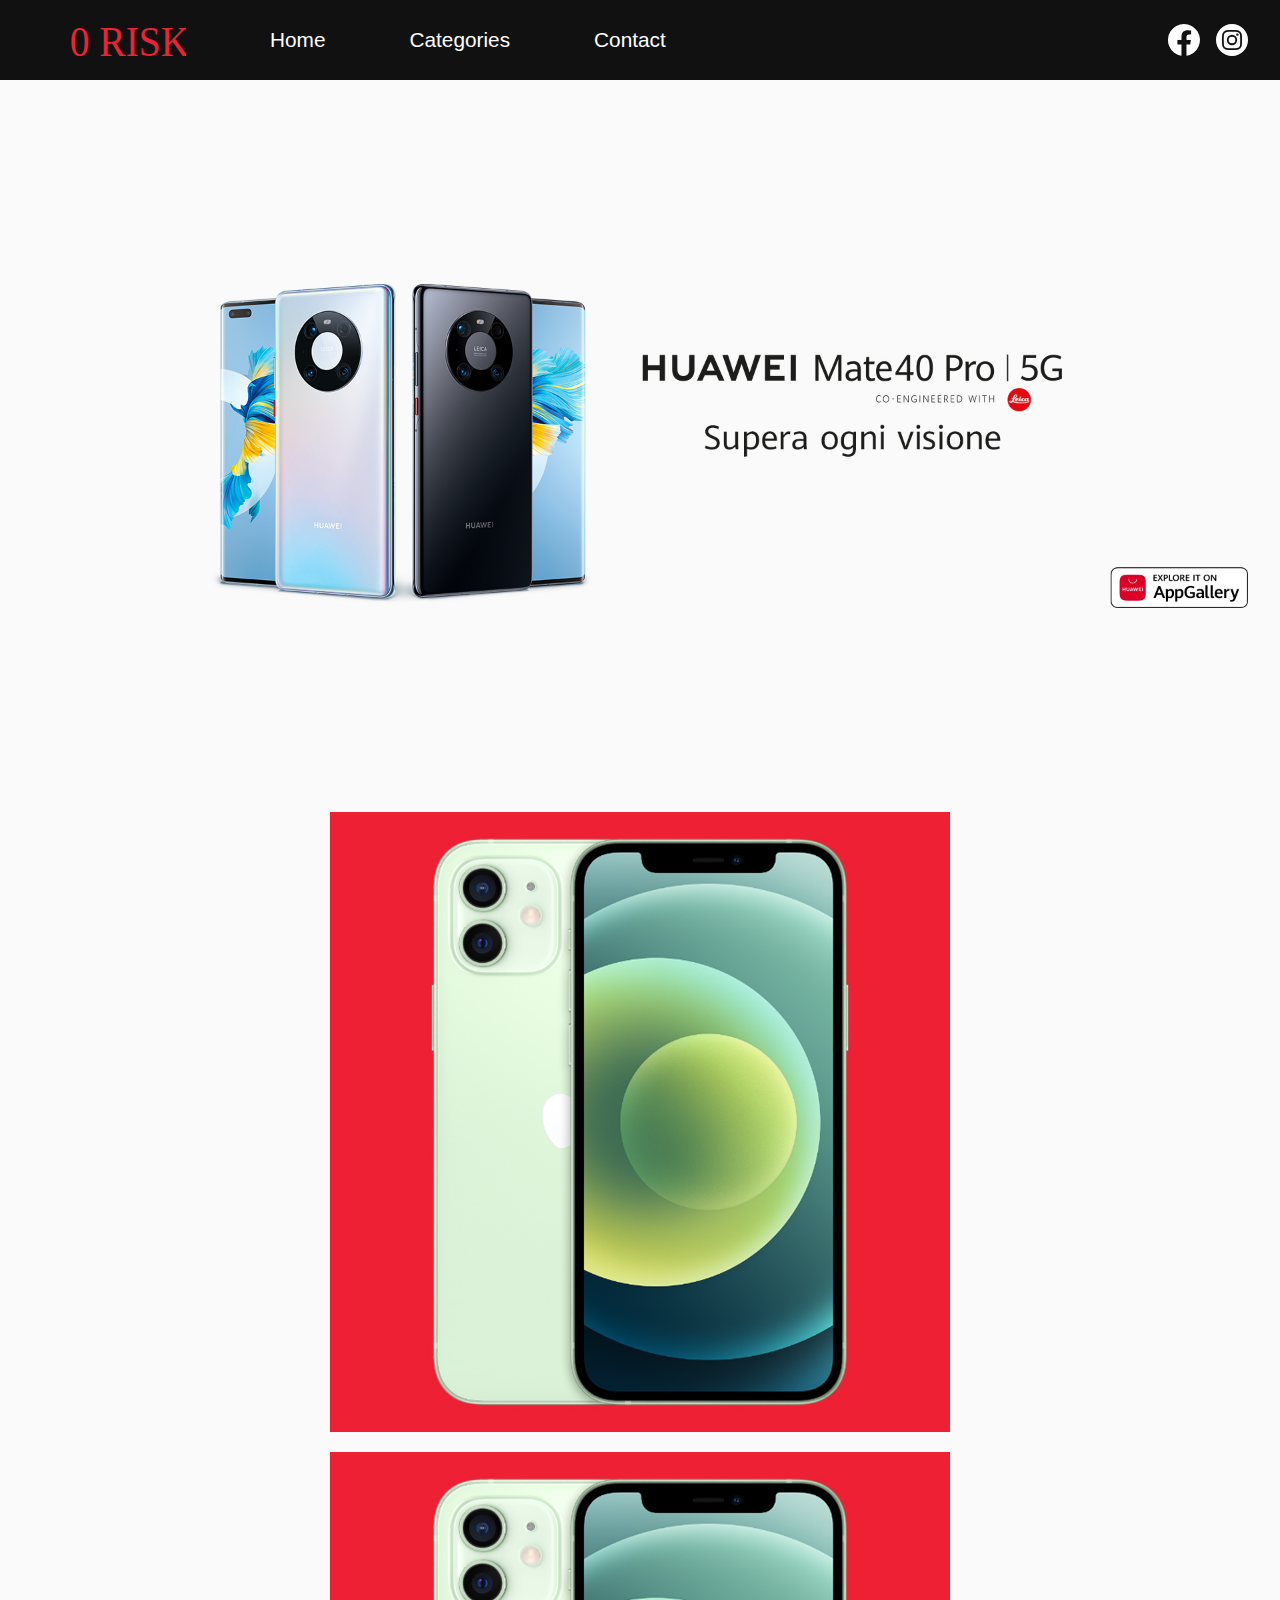
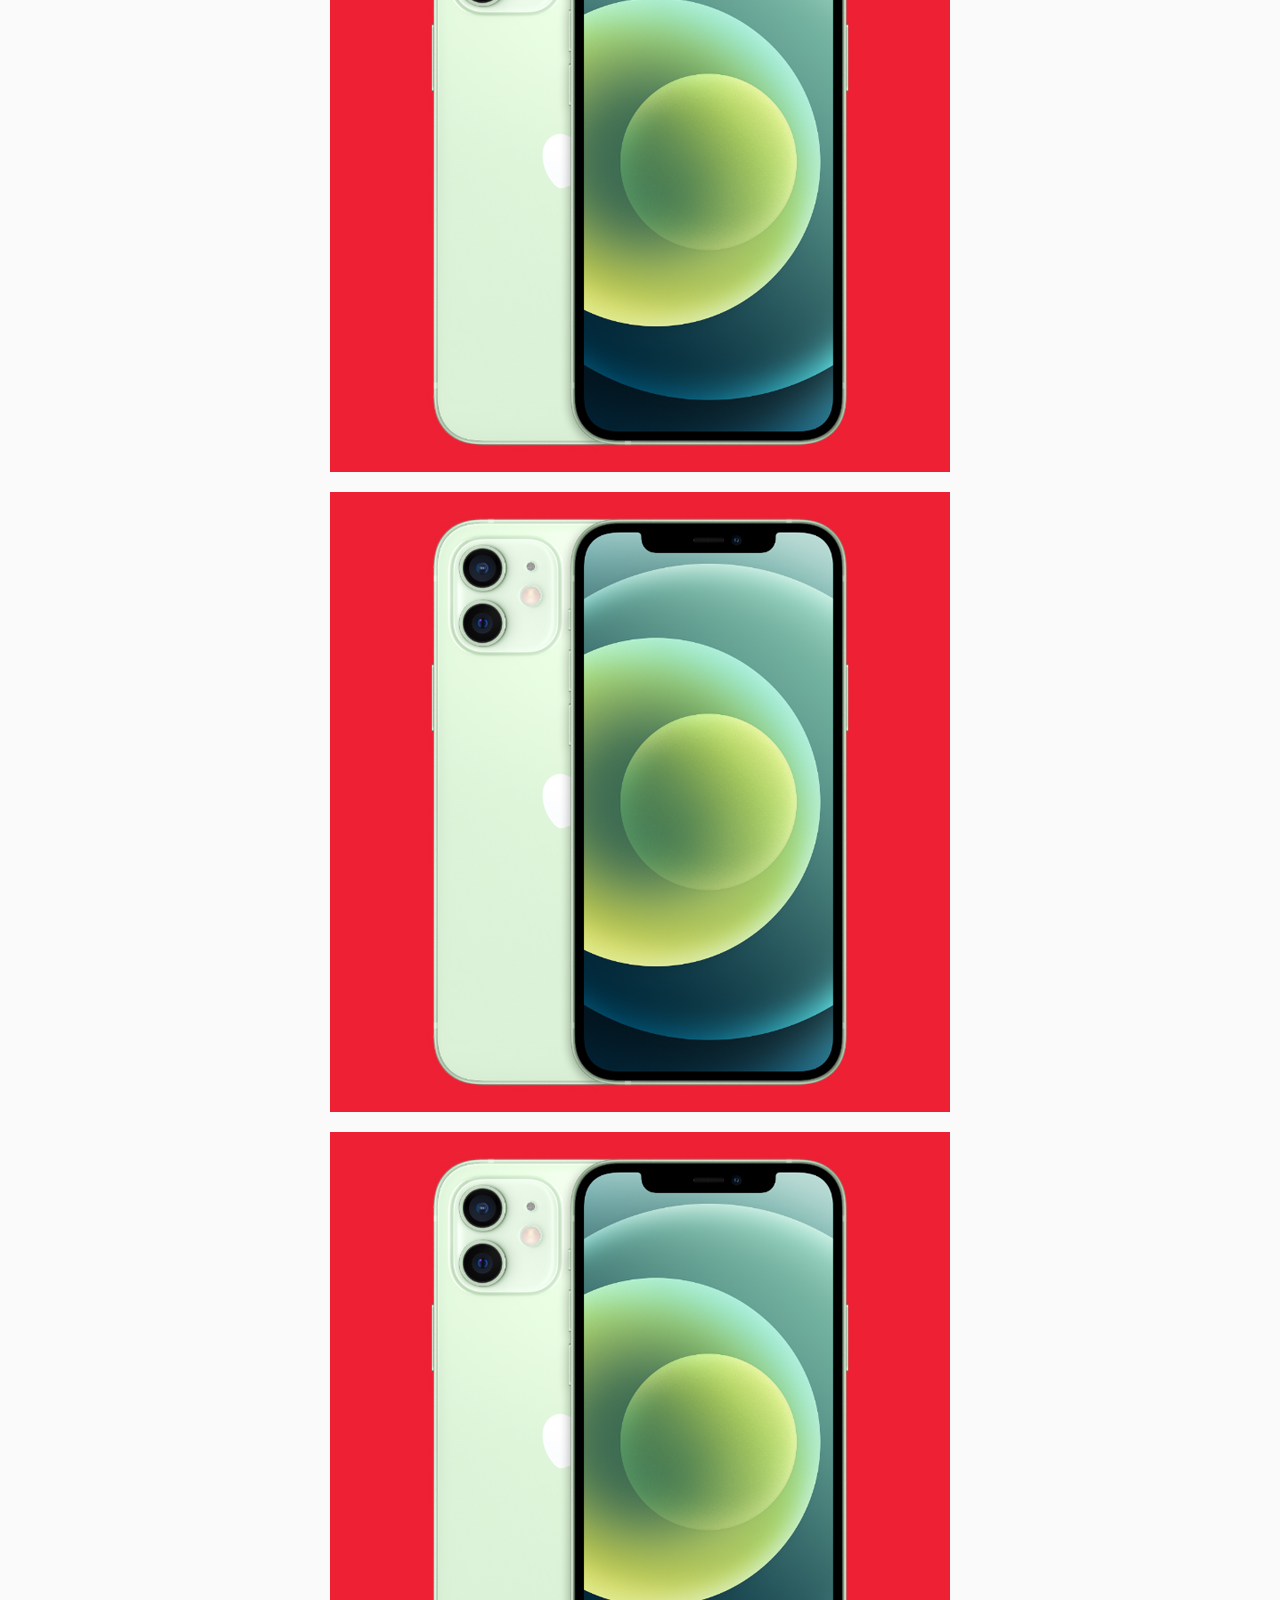
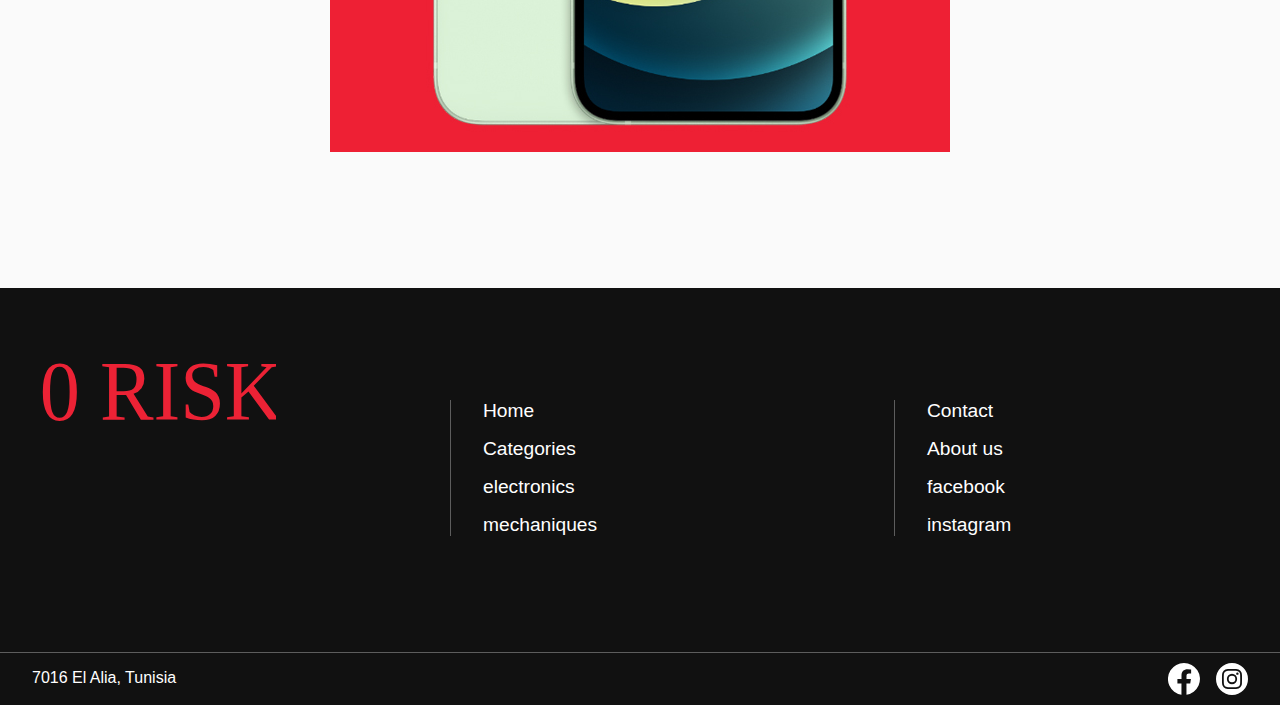
<file: index.html>
<!DOCTYPE html>
<html>
<head>
	<meta charset="utf-8">
	<link rel="stylesheet" type="text/css" href="constantUX.css">
	<link rel="stylesheet" type="text/css" href="HomePageUX.css">
	<link rel="stylesheet" media="screen and (max-width: 823px)" href="mini-constant.css" />
	<title>0 risk</title>
</head>
<body>
	<header>
		<div class="conteneur">
			<a href="#" class="nv"><div class="logo"><img src="images/0 risk.svg"></div></a>
				
				<span id="mini" style="font-size:30px;cursor:pointer" onclick="openNav()">&#9776; </span>
				<div class="navO">
					<nav class="navI">
					
						<a href="index.html" class="nv">Home</a>
						<a href="categories.html" class="nv">Categories</a>
						<a href="mailto:iskanderwa@gmail.com" class="nv">Contact</a>

					</nav>
					
					<div class="navSM">
						<nav class="navISM">
							<a href="https://www.facebook.com/WWW.0RISK" class="nvsm"><div class="SML">
								<img src="images/facebook_logo.svg" alt="facebook">
							</div></a>
							<a href="https://www.instagram.com/wacharineiskander/" class="nvsm"><div class="SML">
								<img src="images/instagram_logo.svg" alt="instagram">
							</div></a>
							
						</nav>
					</div>
				</div>
				
		</div>
		
	</header>

	<div id="mySidenav" class="sidenav">
  		<a href="javascript:void(0)" class="closebtn" onclick="closeNav()">&times;</a>
  		<a href="index.html" class="nv">Home</a>
		<a href="categories.html" class="nv">Categories</a>
		<a href="mailto:iskanderwa@gmail.com" class="nv">Contact</a>
	</div>

	<div class="Home_banner">
		<div class="banner_frame">
			<a href="#product">
				<img src="images/banner.jpg" alt="camera canon X">
			</a>
		</div>
	</div>

	<section class="store">
		<div class="store_frame">
			<div class="article"><a href="#"><img src="images/articlePP.jpg"></a></div>
			<div class="article"><a href="#"><img src="images/articlePP.jpg"></a></div>
			<div class="article"><a href="#"><img src="images/articlePP.jpg"></a></div>
			<div class="article"><a href="#"><img src="images/articlePP.jpg"></a></div>
		</div>
	</section>
	
	<footer>
		<section class="f_conteneur">
			<div class="f_conteneur2">
				<div class="f_l"><a href="#"><img src="images/0 risk.svg"></a>
				</div>
				<div class="links">
					<div class="fnvm">
					<ul class="f_nvml">
						<li><a class="f_nv" href="index.html">Home</a></li>
						<li><a class="f_nv" href="categories.html">Categories</a></li>
						<li><a class="f_nv" href="#">electronics</a></li>
						<li><a class="f_nv" href="#">mechaniques</a></li>


						
					</ul>
					</div>
					<div class="fnvm">
						<ul class="f_nvml">
							<li><a class="f_nv" href="mailto:iskanderwa@gmail.com">Contact</a></li>
							<li><a class="f_nv" href="#">About us</a></li>
							<li><a class="f_nv" href="https://www.facebook.com/WWW.0RISK">facebook</a></li>
							<li><a class="f_nv" href="https://www.instagram.com/wacharineiskander/">instagram</a>
							
						</ul>
					</div>
				</div>
	</section>
		<div class="frame_down">
			<div class="f_conteneur2">
				<p>7016 El Alia, Tunisia</p>
				
				<nav class="navISM">
					<a href="https://www.facebook.com/WWW.0RISK" class="nvsm"><div class="SML"><img src="images/facebook_logo.svg" alt="facebook"></div></a>
					<a href="https://www.instagram.com/wacharineiskander/" class="nvsm"><div class="SML"><img src="images/instagram_logo.svg" alt="instagram"></div></a>
				</nav>
				
			</div>
			
		</div>
		
	</footer>

	<script>
		function openNav() 
		{
		  document.getElementById("mySidenav").style.width = "250px";
		}

		function closeNav() 
		{
		  document.getElementById("mySidenav").style.width = "0";
		}
	</script>



</body>
</html>
</file>
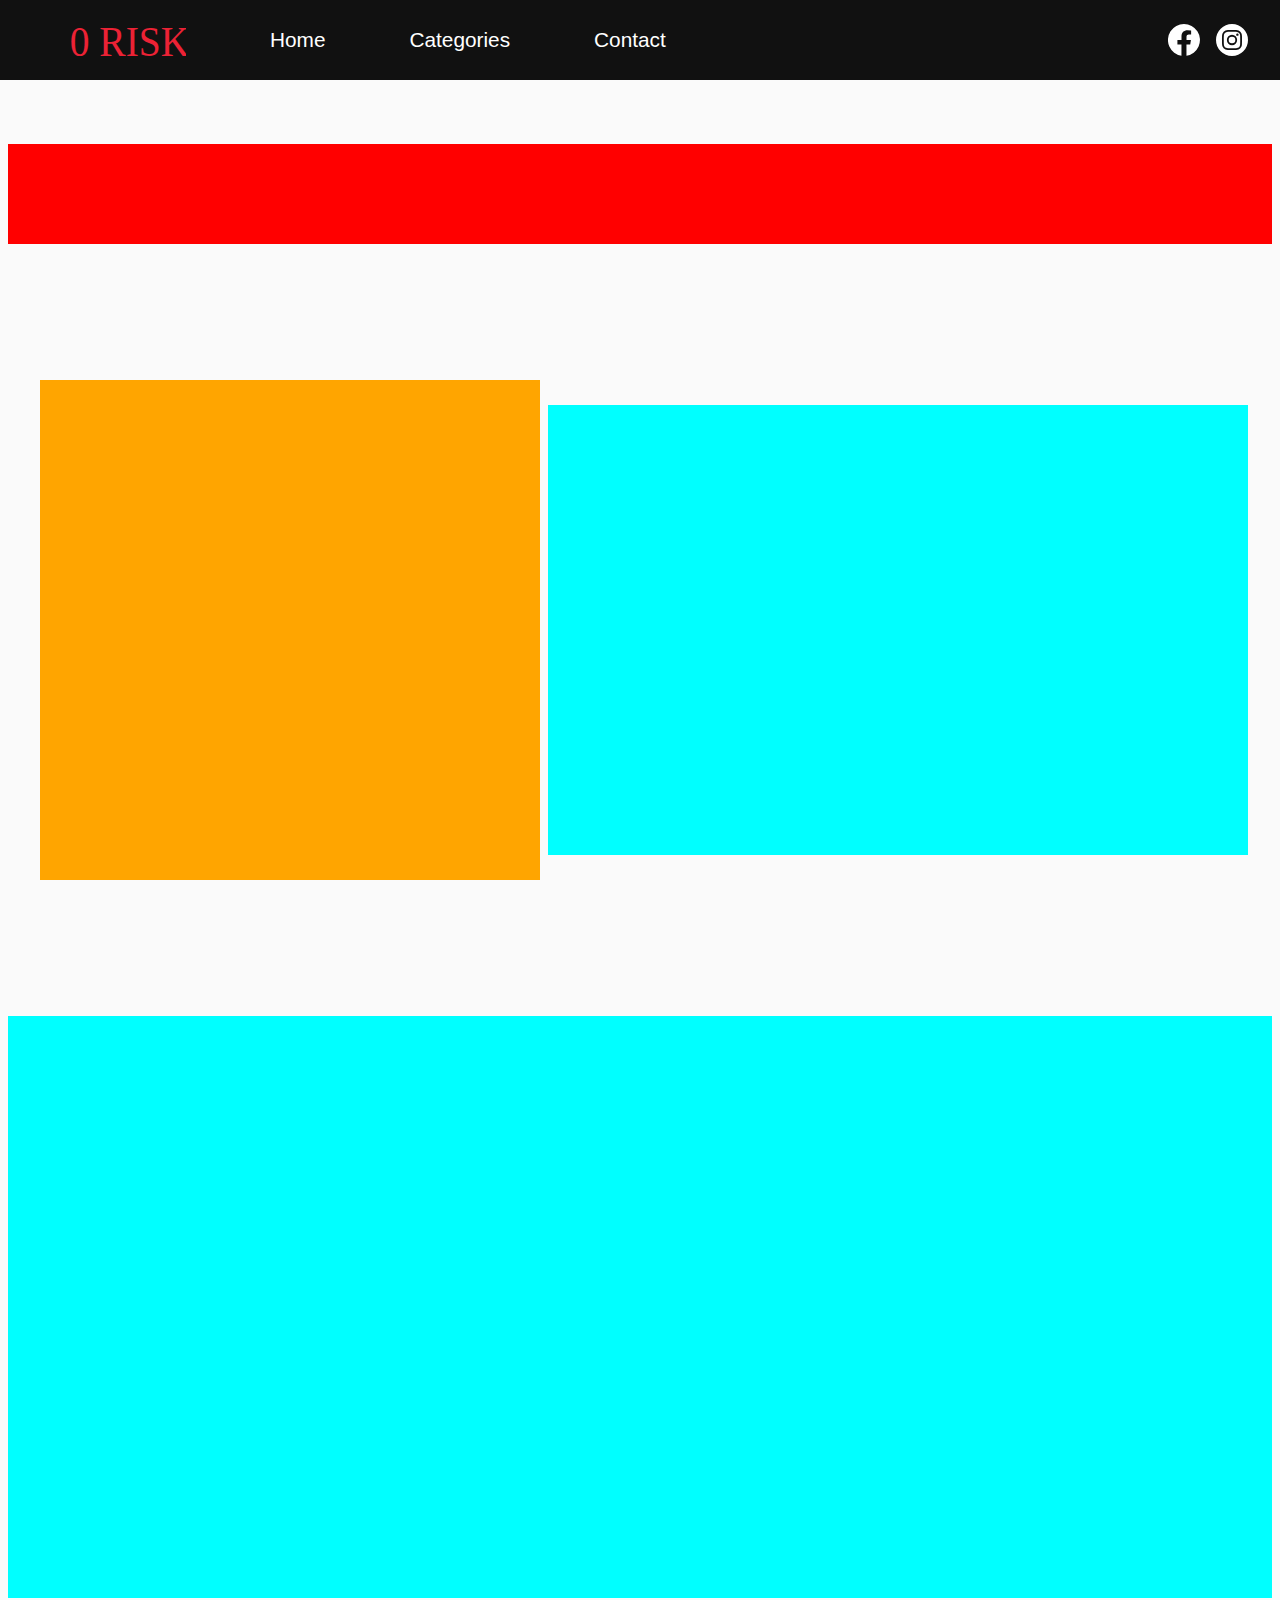
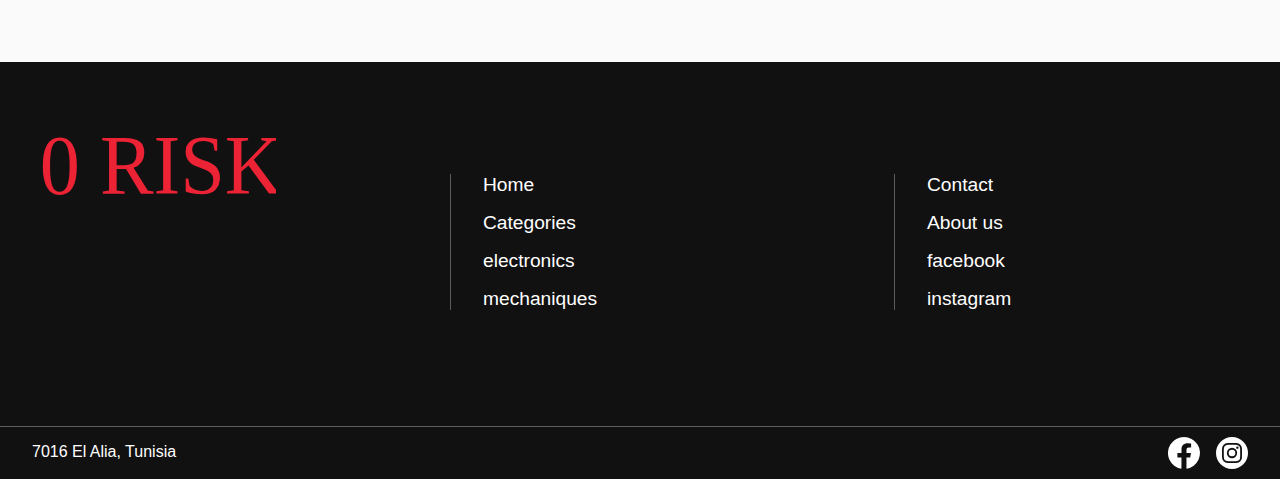
<file: article.html>
<!DOCTYPE html>
<html>
<head>
	<meta charset="utf-8">
	<link rel="stylesheet" type="text/css" href="constantUX.css">
	<link rel="stylesheet" type="text/css" href="page3UX.css">
	<link rel="stylesheet" media="screen and (max-width: 823px)" href="mini-constant.css" />
	<title>0 risk</title>
</head>
<body>
		<header>
		<div class="conteneur">
			<a href="#" class="nv"><div class="logo"><img src="images/0 risk.svg"></div></a>
				
				<span id="mini" style="font-size:30px;cursor:pointer" onclick="openNav()">&#9776; </span>
				<div class="navO">
					<nav class="navI">
					
						<a href="index.html" class="nv">Home</a>
						<a href="categories.html" class="nv">Categories</a>
						<a href="mailto:iskanderwa@gmail.com" class="nv">Contact</a>

					</nav>
					
					<div class="navSM">
						<nav class="navISM">
							<a href="https://www.facebook.com/WWW.0RISK" class="nvsm"><div class="SML">
								<img src="images/facebook_logo.svg" alt="facebook">
							</div></a>
							<a href="https://www.instagram.com/wacharineiskander/" class="nvsm"><div class="SML">
								<img src="images/instagram_logo.svg" alt="instagram">
							</div></a>
							
						</nav>
					</div>
				</div>
				
		</div>
		
	</header>

	
	<div id="mySidenav" class="sidenav">
  		<a href="javascript:void(0)" class="closebtn" onclick="closeNav()">&times;</a>
  		<a href="index.html" class="nv">Home</a>
		<a href="categories.html" class="nv">Categories</a>
		<a href="mailto:iskanderwa@gmail.com" class="nv">Contact</a>
	</div>
	
	<section class="store_frame">
		<div class="store">

			<div class="title">
				
			</div>
			<div class="article">
				<a href="#"><div class="photo"></div></a>
				<div class="discription"></div>
			</div>
			<div class="discriptionB"></div>
			
			
			
		</div>
	</section>
	<footer>
		<section class="f_conteneur">
			<div class="f_conteneur2">
				<div class="f_l"><a href="#"><img src="images/0 risk.svg"></a>
				</div>
				<div class="links">
					<div class="fnvm">
					<ul class="f_nvml">
						<li><a class="f_nv" href="index.html">Home</a></li>
						<li><a class="f_nv" href="categories.html">Categories</a></li>
						<li><a class="f_nv" href="#">electronics</a></li>
						<li><a class="f_nv" href="#">mechaniques</a></li>


						
					</ul>
					</div>
					<div class="fnvm">
						<ul class="f_nvml">
							<li><a class="f_nv" href="mailto:iskanderwa@gmail.com">Contact</a></li>
							<li><a class="f_nv" href="#">About us</a></li>
							<li><a class="f_nv" href="https://www.facebook.com/WWW.0RISK">facebook</a></li>
							<li><a class="f_nv" href="https://www.instagram.com/wacharineiskander/">instagram</a>
							
						</ul>
					</div>
				</div>
	</section>
		<div class="frame_down">
			<div class="f_conteneur2">
				<p>7016 El Alia, Tunisia</p>
				
				<nav class="navISM">
					<a href="https://www.facebook.com/WWW.0RISK" class="nvsm"><div class="SML"><img src="images/facebook_logo.svg" alt="facebook"></div></a>
					<a href="https://www.instagram.com/wacharineiskander/" class="nvsm"><div class="SML"><img src="images/instagram_logo.svg" alt="instagram"></div></a>
				</nav>
				
			</div>
			
		</div>
		
	</footer>

	<script>
		function openNav() 
		{
		  document.getElementById("mySidenav").style.width = "250px";
		}

		function closeNav() 
		{
		  document.getElementById("mySidenav").style.width = "0";
		}
	</script>



</body>
</html>
</file>
<file: constantUX.css>
/*constant UX*/
body
{
	margin:0px;
	font-family: "Lato", sans-serif;
	background-color: #FAFAFA;
}
/*header Ux*/
header
{
	height: 64px;
	width: 100%;
	padding-top: 8px;
	padding-bottom: 8px;

	

	background-color: #111;
	color: white;
}
ul
{
	list-style: none;
}
.conteneur
{
	max-width: 1280px;
	height: 100%;
	padding-left: 16px;
	padding-right: 16px;
	margin-left: auto;
	margin-right: auto;

	display: flex;
	align-items: center;

	justify-content: space-between;

}
.logo
{
	height: 128px;
	width: 34px;
}
nav
{
	display: flex;
	align-items: center;
}

#mini
{
	width: 32px;
	height: 32px;

	display: none;
}
.navO
{
	width: 100%;
	display: flex;
	align-items: center;
	justify-content: space-between;
}
/* logo s4ir*/
.logo
{
	width: 128px;
	height: 34px;
}
.nv
{
	margin-left: 42px;
	margin-right: 42px;
	font-size: 1.3em;
	color: white;
	text-decoration: none;
}

.f_nv
{	
	font-size: 1.2em;
	color: white;
	text-decoration: none;
}
li
{
	margin-top: 16px;
}
.nvsm
{
	margin-right: 16px;
}
.SML
{
	width: 32px;
	height: 32px;

}

.h_l
{
	height: 34px
	width:128px;

}


/*footer Ux*/
footer
{
	padding-top: 32px;
	background-color: #111;

	color: white;
}

.f_conteneur
{
	margin: 8px;
}

.f_conteneur2
{
	max-width: 1820px;
	width: 100%;
	max-width: 1280px;
	margin-left: auto;
	margin-right: auto;
	display: flex;
	flex-wrap: wrap;
	justify-content: space-between;
	height: 100%;
}
.fnvm
{
	width: 260px;
	height: 300px;
	
	margin: 8px;
}
.f_l
{
	width: 260px;
	height: 120px;

	margin: 8px 56px 8px 8px;
	padding-top: 16px;
}

/*logo kbir*/
.f_logo
{
	width: 256px;
	height: 68px;

	
	background-color: white;
}
.f_nvml
{
	padding-left: 32px;
	margin-top: 64px;

	border-left: 1px #5d5d5d solid;
}

.frame_down
{
	height: 52px;
	padding-left: 32px;
	padding-right: 16px;

	display: flex;
	align-items: center;
	justify-content: space-between;
	border-top: 1px #5d5d5d solid;
}


.sidenav {

  height: 100%;
  width: 0;
  position: fixed;
  z-index: 1;
  top: 0;
  right: 0;
  background-color: #111;
  overflow-x: hidden;
  transition: 0.5s;
  padding-top: 60px;
}

.sidenav a {
  padding: 8px 8px 8px 32px;
  text-decoration: none;
  font-size: 25px;
  color: white;
  display: block;
  transition: 0.3s;
}

.sidenav a:hover {
  color: #EC2235;
}

.sidenav .closebtn {
  position: absolute;
  top: 0;
  right: 25px;
  font-size: 36px;
  margin-left: 50px;
}

@media screen and (max-height: 450px) {
  .sidenav {padding-top: 15px;}
  .sidenav a {font-size: 18px;}
}

.links
{
	max-width: 720px;
	width: 100%;
	display: flex;
	flex-wrap: wrap;
	justify-content:space-between;
	margin-left: auto;
	margin-right: auto;
}

a:hover
{
	color: #ED2034;
}
span:hover
{
	color: #EC2235;
}
</file>
<file: HomePageUX.css>
.Home_banner
{
	width: 100%;
	margin-top: 32px;
	margin-bottom: 32px;
	padding-top: 128px;
	padding-bottom:128px;

	
	display: flex;

}
.banner_frame
{
	margin-right: auto;
	margin-left: auto;
}



.store
{
	margin-left: 16px;
	margin-right: 16px;
}

.store_frame
{
	max-width: 1280px;
	margin-bottom: 124px;
	display: flex;
	flex-wrap: wrap;
	justify-content: center;
	margin-left: auto;
	margin-right: auto;
}
.article
{
	margin: 8px;
}
img
{
	width: 100%;
	height: auto;
}
</file>
<file: mini-constant.css>
/*constant UX*/
/*header Ux*/
#mini
{
	width: 32px;
	height: 32px;
	display: block;

	color: white;

	
}

.navO
{
	display: none;
}

/*footer Ux*/
</file>
<file: page3UX.css>
/*Min-whidth of page 1064px*/
.store_frame
{
	margin-top: 64px;
	margin-left: 8px;
	margin-right: 8px;
	margin-bottom: 64px;
}

.store
{
	max-width: 1280px;
	width: 100%;
	max-width: 1280px;
	margin-left: auto;
	margin-right: auto;
	display: flex;
	flex-wrap: wrap;
	justify-content: center;
}
.title
{
	width: 1620px;
	height: 100px;
	padding-left: 16px;

	background-color: red;
}
.article
{
	margin-top: 124px;
	margin-bottom: 124px;
	padding: 4px;
	display: flex;
	align-items: center;
}
.photo
{
	width: 500px;
	height: 500px;
	background-color: orange;
	margin: 8px;
}
.discription
{
	height: 450px;
	width: 700px;
	background-color: cyan;
}
.discriptionB
{
	height: 550px;
	width: 1280px;
	padding: 16px;
	background-color: cyan;
}
</file>
